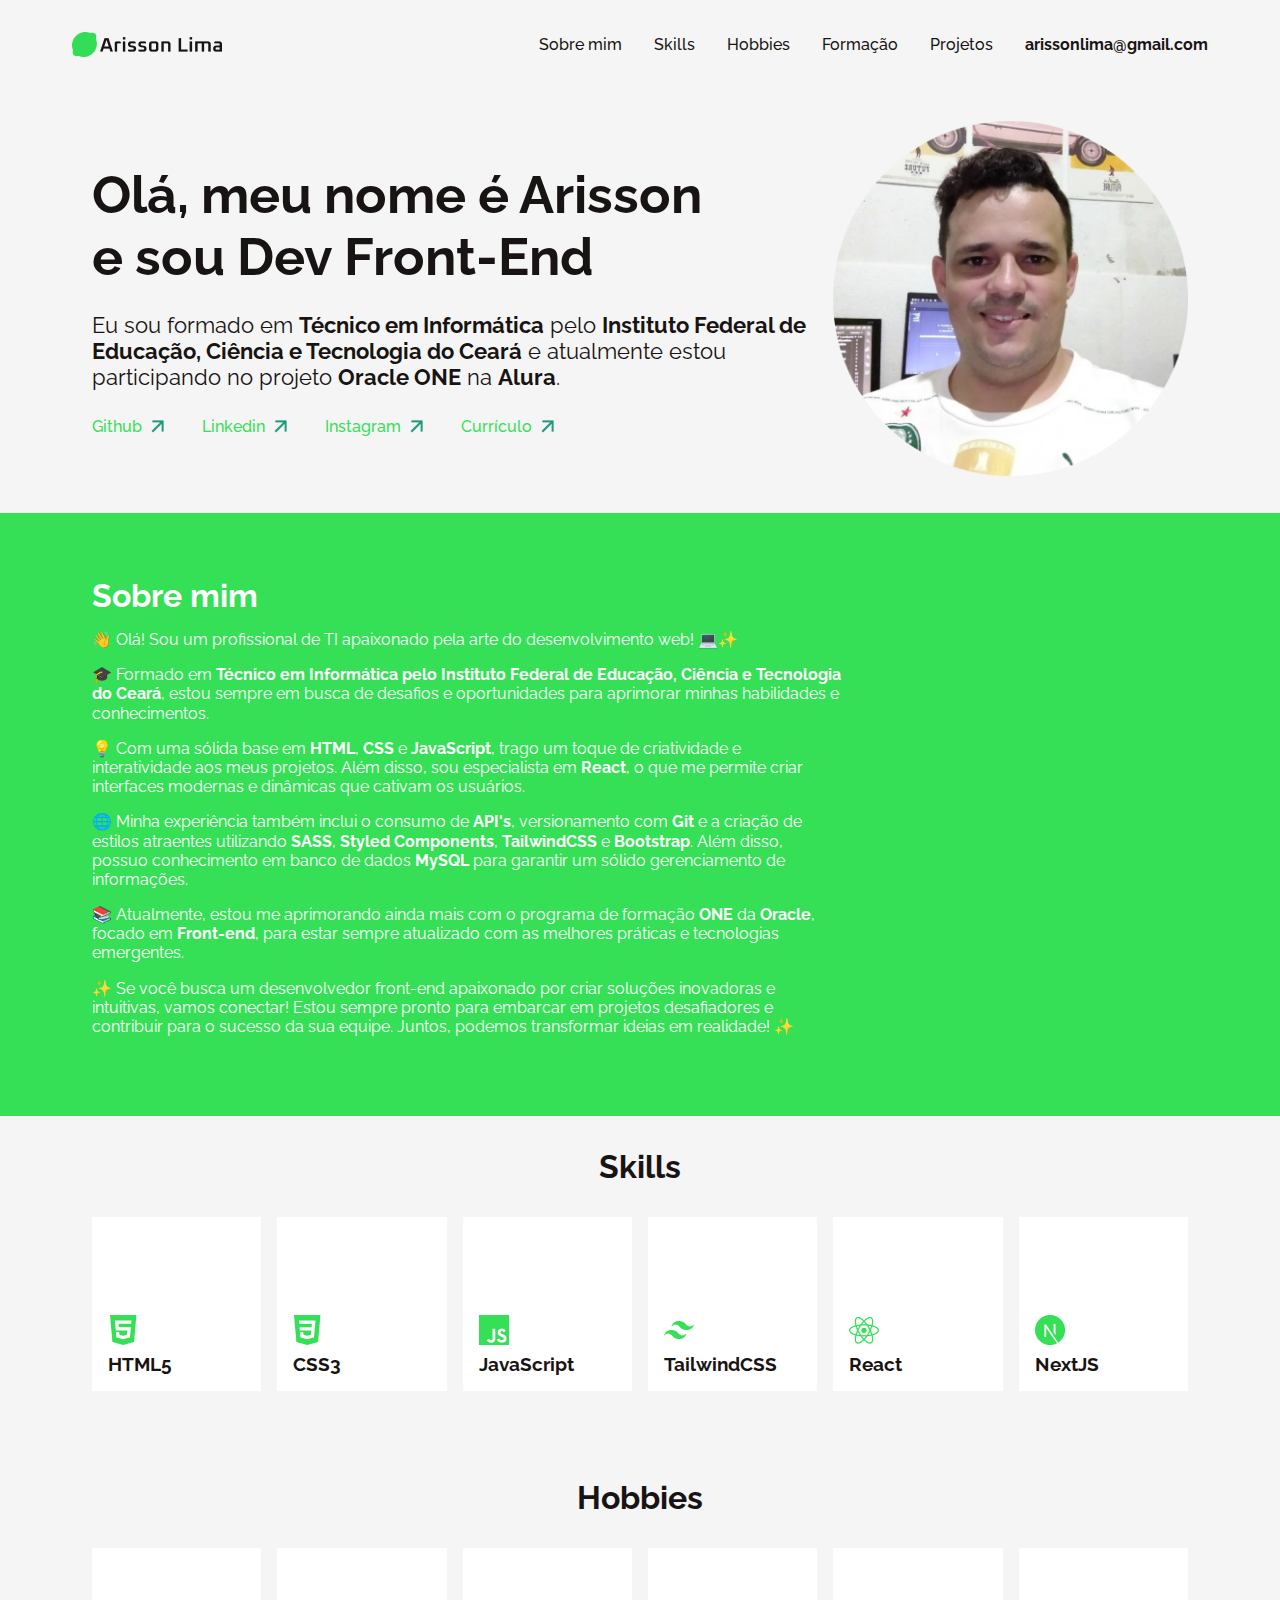
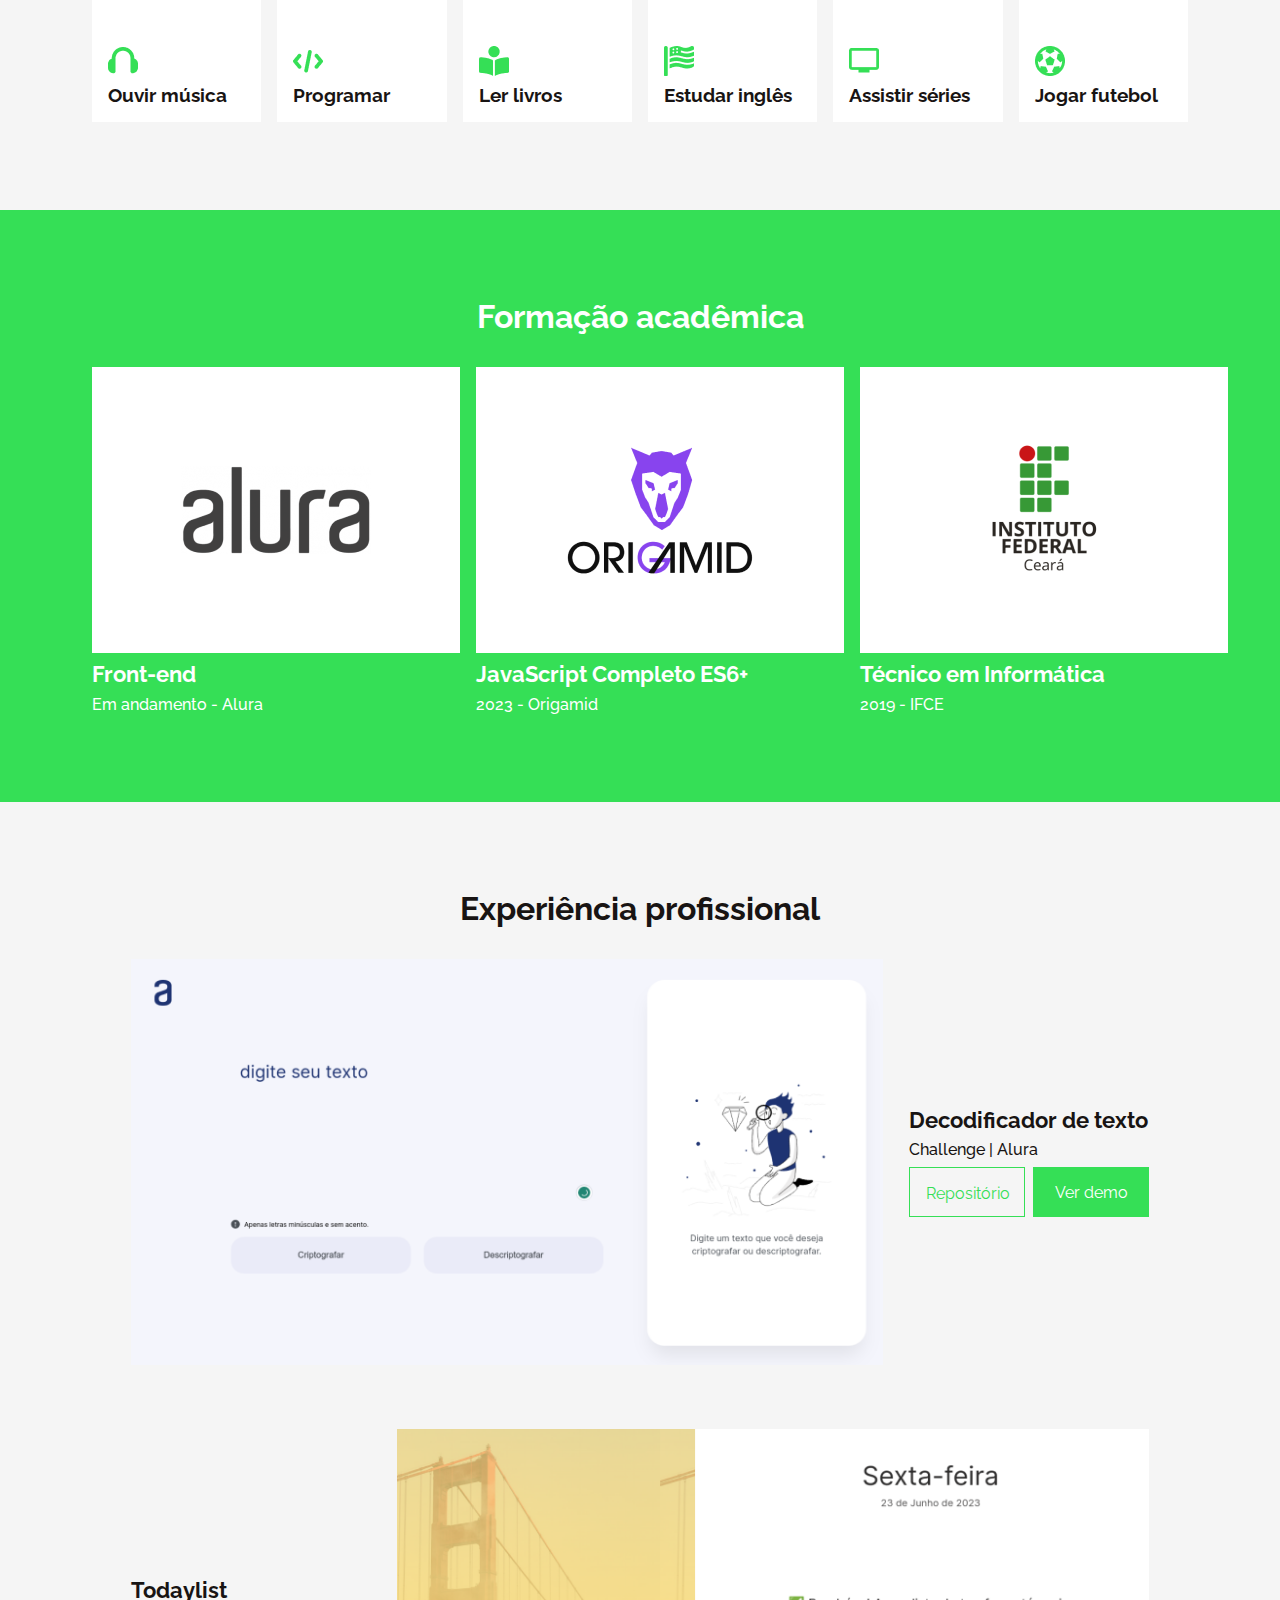
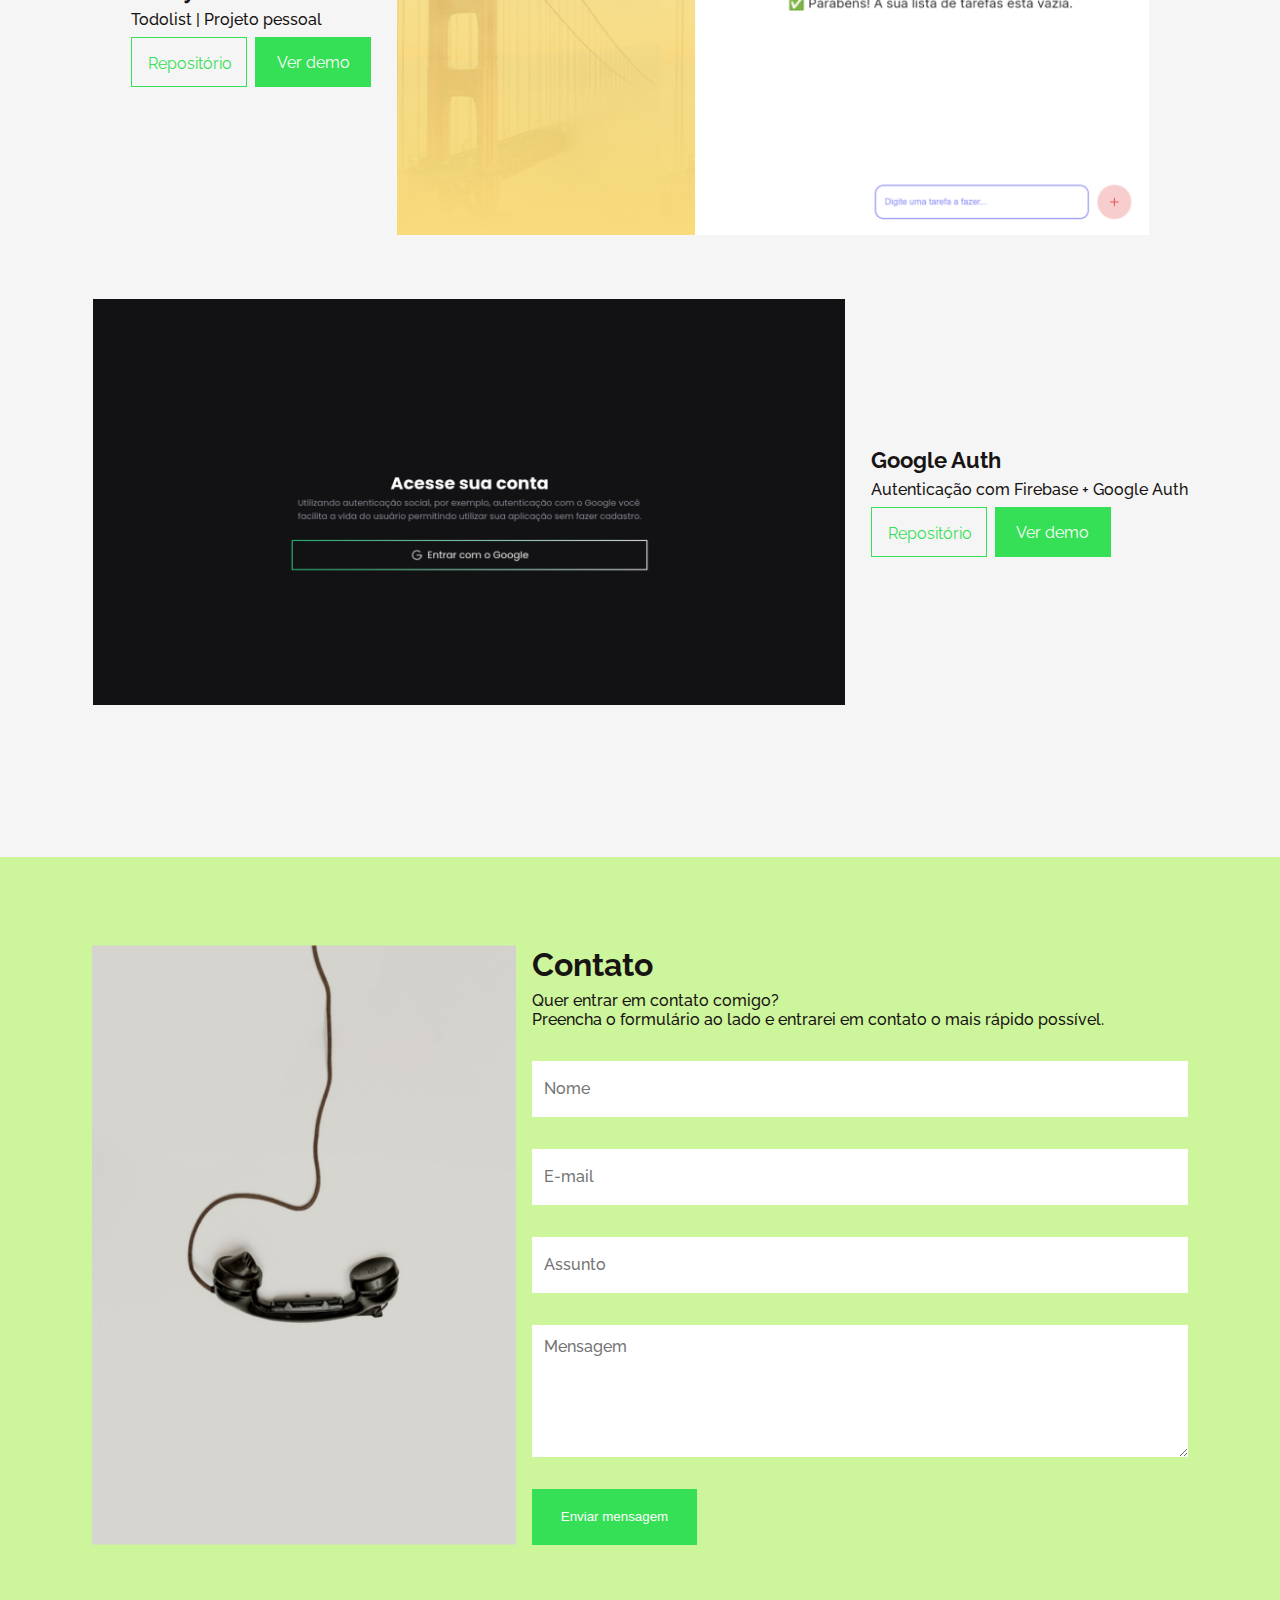
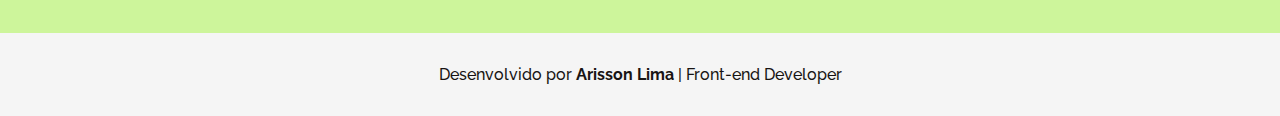
<file: index.html>
<!DOCTYPE html>
<html lang="pt-BR">
  <head>
    <meta charset="UTF-8" />
    <meta name="viewport" content="width=device-width, initial-scale=1.0" />
    <link rel="preconnect" href="https://fonts.googleapis.com" />
    <link rel="preconnect" href="https://fonts.gstatic.com" crossorigin />
    <link
      href="https://fonts.googleapis.com/css2?family=Raleway:wght@400;500;700&display=swap"
      rel="stylesheet"
    />
    <link
      rel="shortcut icon"
      href="./assets/images/favicon.png"
      type="image/png"
    />
    <title>Arisson Lima | Portfólio</title>
    <link rel="stylesheet" href="./assets/css/style.css" />
  </head>
  <body>
    <header class="header container">
      <a href="/">
        <img
          src="./assets/images/logo.png"
          alt="Logotipo do Desenvolvedor Front-End"
        />
      </a>
      <nav class="menu">
        <ul class="menu-items">
          <li><a href="#sobre">Sobre mim</a></li>
          <li><a href="#skills">Skills</a></li>
          <li><a href="#hobbies">Hobbies</a></li>
          <li><a href="#formacao">Formação</a></li>
          <li><a href="#projetos">Projetos</a></li>
        </ul>
        <a class="menu-email" href="mailto:arissonlima@gmail.com"
          >arissonlima@gmail.com</a
        >
      </nav>
    </header>

    <main class="hero container">
      <div class="hero-info">
        <h1>Olá, meu nome é Arisson <br />e sou Dev Front-End</h1>
        <p>
          Eu sou formado em <strong>Técnico em Informática</strong> pelo
          <strong
            >Instituto Federal de Educação, Ciência e Tecnologia do
            Ceará</strong
          >
          e atualmente estou participando no projeto
          <strong>Oracle ONE</strong> na <strong>Alura</strong>.
        </p>
        <nav>
          <ul class="menu-social-networking">
            <li>
              <a target="_blank" href="https://www.github.com/arissonlima"
                >Github</a
              >
            </li>
            <li>
              <a target="_blank" href="https://www.linkedin.com/in/arissonlima"
                >Linkedin</a
              >
            </li>
            <li>
              <a target="_blank" href="https://www.instagram.com/arissonlima"
                >Instagram</a
              >
            </li>
            <li>
              <a
                target="_blank"
                href="https://drive.google.com/file/d/1MrBDD39L1-Kp4xvEqcO6uJDcCTgTXOmY/view?usp=drive_link"
                >Currículo</a
              >
            </li>
          </ul>
        </nav>
      </div>
      <div class="hero-profile-photo">
        <img
          src="./assets/images/profile_photo.png"
          alt="Foto do programador"
        />
      </div>
    </main>

    <section class="about-bg" id="sobre">
      <div class="about container">
        <h2>Sobre mim</h2>
        <p>
          👋 Olá! Sou um profissional de TI apaixonado pela arte do
          desenvolvimento web! 💻✨
        </p>

        <p>
          🎓 Formado em
          <strong
            >Técnico em Informática pelo Instituto Federal de Educação, Ciência
            e Tecnologia do Ceará</strong
          >, estou sempre em busca de desafios e oportunidades para aprimorar
          minhas habilidades e conhecimentos.
        </p>

        <p>
          💡 Com uma sólida base em <strong>HTML</strong>,
          <strong>CSS</strong> e <strong>JavaScript</strong>, trago um toque de
          criatividade e interatividade aos meus projetos. Além disso, sou
          especialista em <strong>React</strong>, o que me permite criar
          interfaces modernas e dinâmicas que cativam os usuários.
        </p>

        <p>
          🌐 Minha experiência também inclui o consumo de
          <strong>API's</strong>, versionamento com <strong>Git</strong> e a
          criação de estilos atraentes utilizando <strong>SASS</strong>,
          <strong>Styled Components</strong>, <strong>TailwindCSS</strong> e
          <strong>Bootstrap</strong>. Além disso, possuo conhecimento em banco
          de dados <strong>MySQL</strong> para garantir um sólido gerenciamento
          de informações.
        </p>

        <p>
          📚 Atualmente, estou me aprimorando ainda mais com o programa de
          formação <strong>ONE</strong> da <strong>Oracle</strong>, focado em
          <strong>Front-end</strong>, para estar sempre atualizado com as
          melhores práticas e tecnologias emergentes.
        </p>

        <p>
          ✨ Se você busca um desenvolvedor front-end apaixonado por criar
          soluções inovadoras e intuitivas, vamos conectar! Estou sempre pronto
          para embarcar em projetos desafiadores e contribuir para o sucesso da
          sua equipe. Juntos, podemos transformar ideias em realidade! ✨
        </p>
      </div>
    </section>

    <section class="skills container" id="skills">
      <h2>Skills</h2>
      <ul class="skills-items">
        <li class="skills-item">
          <img
            class="skills-icon"
            src="./assets/images/icon_html.png"
            alt="Logo do HTML5"
          />
          <h3>HTML5</h3>
        </li>
        <li class="skills-item">
          <img
            class="skills-icon"
            src="./assets/images/icon_css.png"
            alt="Logo do CSS3"
          />
          <h3>CSS3</h3>
        </li>
        <li class="skills-item">
          <img
            class="skills-icon"
            src="./assets/images/icon_js.png"
            alt="Logo do JavaScript"
          />
          <h3>JavaScript</h3>
        </li>
        <li class="skills-item">
          <img
            class="skills-icon"
            src="./assets/images/icon_tailwindcss.png"
            alt="Logo do TailwindCSS"
          />
          <h3>TailwindCSS</h3>
        </li>
        <li class="skills-item">
          <img
            class="skills-icon"
            src="./assets/images/icon_react.png"
            alt="Logo do React"
          />
          <h3>React</h3>
        </li>
        <li class="skills-item">
          <img
            class="skills-icon"
            src="./assets/images/icon_nextjs.png"
            alt="Logo do NextJS"
          />
          <h3>NextJS</h3>
        </li>
      </ul>
    </section>

    <section class="hobbies container" id="hobbies">
      <h2>Hobbies</h2>
      <ul class="hobbies-items">
        <li class="hobbies-item">
          <img
            class="hobbies-icon"
            src="./assets/images/icon_headphone.png"
            alt="Ícone de headphone"
          />
          <h3>Ouvir música</h3>
        </li>
        <li class="hobbies-item">
          <img
            class="hobbies-icon"
            src="./assets/images/icon_programming.png"
            alt="Ícone de um símbolo da programação"
          />
          <h3>Programar</h3>
        </li>
        <li class="hobbies-item">
          <img
            class="hobbies-icon"
            src="./assets/images/icon_reading.png"
            alt="Ícone de uma pessoa lendo um livro"
          />
          <h3>Ler livros</h3>
        </li>
        <li class="hobbies-item">
          <img
            class="hobbies-icon"
            src="./assets/images/icon_english.png"
            alt="Ícone da bandeira dos Estados Unidos da América"
          />
          <h3>Estudar inglês</h3>
        </li>
        <li class="hobbies-item">
          <img
            class="hobbies-icon"
            src="./assets/images/icon_watch.png"
            alt="ícone de uma Smart TV"
          />
          <h3>Assistir séries</h3>
        </li>
        <li class="hobbies-item">
          <img
            class="hobbies-icon"
            src="./assets/images/icon_football.png"
            alt="Ícone de uma bola de futebol"
          />
          <h3>Jogar futebol</h3>
        </li>
      </ul>
    </section>

    <section class="education-bg" id="formacao">
      <div class="education container">
        <h2>Formação acadêmica</h2>
        <ul class="education-items">
          <li class="education-item">
            <div class="education-image">
              <img
                src="./assets/images/logo_alura.png"
                alt="Logotipo da Alura"
              />
            </div>
            <h3>Front-end</h3>
            <span>Em andamento - Alura</span>
          </li>
          <li class="education-item">
            <div class="education-image">
              <img
                src="./assets/images/logo_origamid.png"
                alt="Logotipo da Origamid"
              />
            </div>
            <h3>JavaScript Completo ES6+</h3>
            <span>2023 - Origamid</span>
          </li>
          <li class="education-item">
            <div class="education-image">
              <img
                src="./assets/images/logo_ifce.png"
                alt="Logotipo do Instituto Federal de Educação, Ciência e Tecnologia do Ceará"
              />
            </div>
            <h3>Técnico em Informática</h3>
            <span>2019 - IFCE</span>
          </li>
        </ul>
      </div>
    </section>

    <section class="experience container" id="projetos">
      <h2>Experiência profissional</h2>
      <div class="experience-content">
        <div class="experience-image">
          <img src="./assets/images/projeto_1.png" alt="Projeto ..." />
        </div>
        <div class="experience-info">
          <h3>Decodificador de texto</h3>
          <p>Challenge | Alura</p>
          <div class="experience-buttons">
            <a
              class="button-outline"
              target="_blank"
              href="https://github.com/arissonlima/challenge-1-oracle-alura-decodificador-de-texto"
              >Repositório</a
            >
            <a
              class="button"
              target="_blank"
              href="https://arissonlima.github.io/challenge-1-oracle-alura-decodificador-de-texto/"
              >Ver demo</a
            >
          </div>
        </div>
      </div>

      <div class="experience-content reverse">
        <div class="experience-image">
          <img src="./assets/images/projeto_2.png" alt="Projeto ..." />
        </div>
        <div class="experience-info">
          <h3>Todaylist</h3>
          <p>Todolist | Projeto pessoal</p>
          <div class="experience-buttons">
            <a
              class="button-outline"
              target="_blank"
              href="https://github.com/arissonlima/todaylist"
              >Repositório</a
            >
            <a
              class="button"
              target="_blank"
              href="https://arissonlima.github.io/todaylist/"
              >Ver demo</a
            >
          </div>
        </div>
      </div>

      <div class="experience-content">
        <div class="experience-image">
          <img src="./assets/images/projeto_3.png" alt="Projeto ..." />
        </div>
        <div class="experience-info">
          <h3>Google Auth</h3>
          <p>Autenticação com Firebase + Google Auth</p>
          <div class="experience-buttons">
            <a
              class="button-outline"
              target="_blank"
              href="https://github.com/arissonlima/google-auth"
              >Repositório</a
            >
            <a
              class="button"
              target="_blank"
              href="https://google-auth-beta.vercel.app/"
              >Ver demo</a
            >
          </div>
        </div>
      </div>
    </section>

    <section class="contact-bg">
      <div class="contact-content container">
        <div class="contact-image">
          <img
            src="./assets/images/photo_contact.png"
            alt="Imagem de um telefone"
          />
        </div>
        <div class="contact-form">
          <h2>Contato</h2>
          <p>
            Quer entrar em contato comigo?<br />
            Preencha o formulário ao lado e entrarei em contato o mais rápido
            possível.
          </p>
          <form>
            <input placeholder="Nome" type="text" name="name" />
            <input placeholder="E-mail" type="email" name="email" />
            <input placeholder="Assunto" type="assunto" name="assunto" />
            <textarea placeholder="Mensagem" type="mensagem"></textarea>
            <button class="button button-form">Enviar mensagem</button>
          </form>
        </div>
      </div>
    </section>

    <footer class="footer container">
      <p>
        Desenvolvido por <strong>Arisson Lima</strong> | Front-end Developer
      </p>
    </footer>
  </body>
</html>
</file>
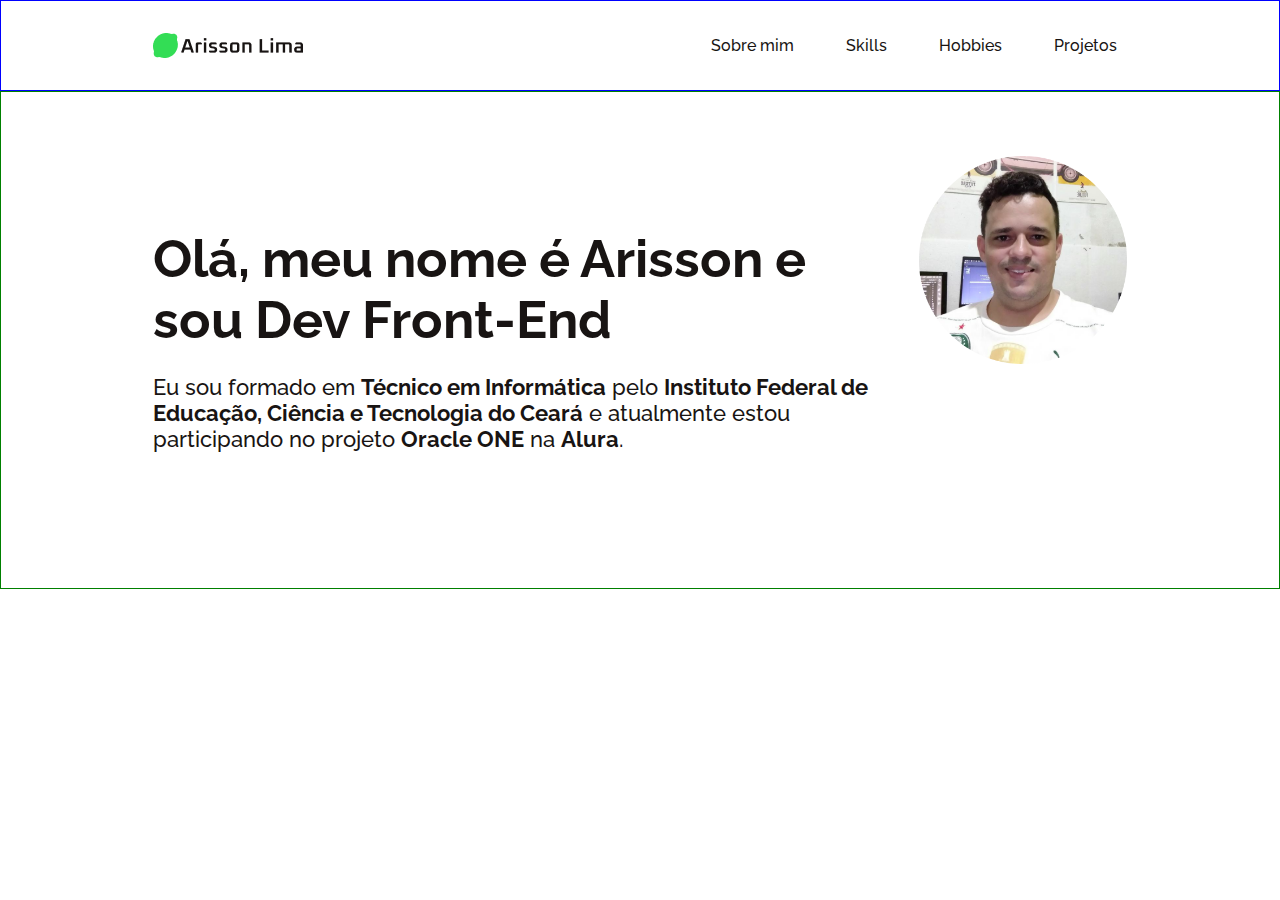
<file: index2.html>
<!DOCTYPE html>
<html lang="pt-BR">
  <head>
    <meta charset="UTF-8" />
    <meta name="viewport" content="width=device-width, initial-scale=1.0" />
    <meta name="viewport" content="width=device-width, initial-scale=1.0" />
    <link rel="preconnect" href="https://fonts.googleapis.com" />
    <link rel="preconnect" href="https://fonts.gstatic.com" crossorigin />
    <link
      href="https://fonts.googleapis.com/css2?family=Raleway:wght@400;500;700&display=swap"
      rel="stylesheet"
    />
    <link rel="shortcut icon" href="./images/favicon.png" type="image/png" />
    <title>Arisson Lima | Portfólio</title>
    <link rel="stylesheet" href="./css/style.css" />
  </head>
  <body>
    <header class="header container">
      <div class="header-logo">
        <a href="/"
          ><img src="./images/logo.png" alt="Logotipo do Arisson Lima"
        /></a>
      </div>
      <nav>
        <ul class="header-menu">
          <li><a href="#sobre">Sobre mim</a></li>
          <li><a href="#skills">Skills</a></li>
          <li><a href="#hobbies">Hobbies</a></li>
          <li><a href="#projetos">Projetos</a></li>
        </ul>
      </nav>
    </header>

    <main class="intro container">
      <div class="intro-info">
        <h1>Olá, meu nome é Arisson e sou Dev Front-End</h1>
        <p>
          Eu sou formado em <strong>Técnico em Informática</strong> pelo
          <strong
            >Instituto Federal de Educação, Ciência e Tecnologia do
            Ceará</strong
          >
          e atualmente estou participando no projeto
          <strong>Oracle ONE</strong> na <strong>Alura</strong>.
        </p>
      </div>
      <div class="intro-photo">
        <img
          src="./images/profile_photo.png"
          alt="Foto do desenvolvedor Front-end"
        />
      </div>
    </main>
  </body>
</html>
</file>
<file: assets/css/style.css>
@import url('./global.css');

@import url('./header.css');
@import url('./hero.css');
@import url('./about.css');
@import url('./skills.css');
@import url('./hobbies.css');
@import url('./education.css');
@import url('./experience.css');
@import url('./contact.css');

@import url('./footer.css');
</file>
<file: css/style.css>
@import url('./global.css');
@import url('./header.css');
@import url('./intro.css');
</file>
